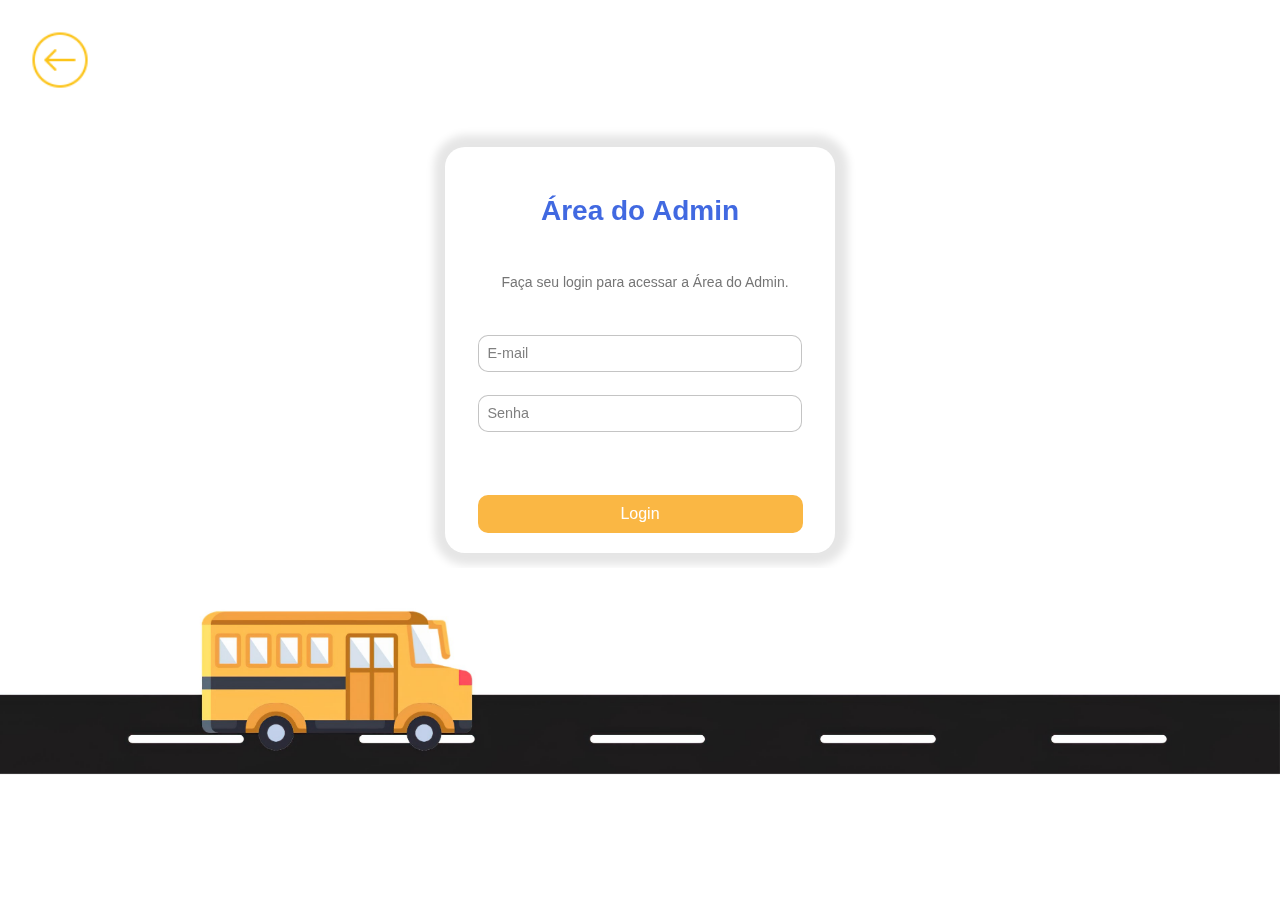
<file: telaLoginCadeado1.html>
<!DOCTYPE html>
<html lang="pt-BR">
<head>
    <meta charset="UTF-8">
    <meta name="viewport" content="width=device-width, initial-scale=1.0">
    <link rel="stylesheet" href="telaLoginCadeado1.css">
    <link rel="icon" href="/Imagens/logos2 (2).png   ">
    <title>Área de Login</title>
</head>
<body>  
    <a href="index.html">
        <img src="Imagens/icons8-back-arrow-50 (1).png" id="backLogin" alt="Voltar">
    </a>
<form class="form">
    <p class="title" id="title">Área do Admin</p>
    <p class="message">Faça seu login para acessar a Área do Admin.</p>
      
    <div>
        <label>
            <input required="" placeholder="" type="email" class="input">
            <span>E-mail</span>
        </label>
        
        <label>
            <input required="" placeholder="" type="password" class="input">
            <span>Senha</span>
        </label>    
        <button class="submit">Login</button>
    </div>
</form>

<footer>   
    <div class="footer-content">
        <img src="Imagens/footer.png" class="imagem-estrada">
    </div>
</footer>
</body>
</html>
</file>
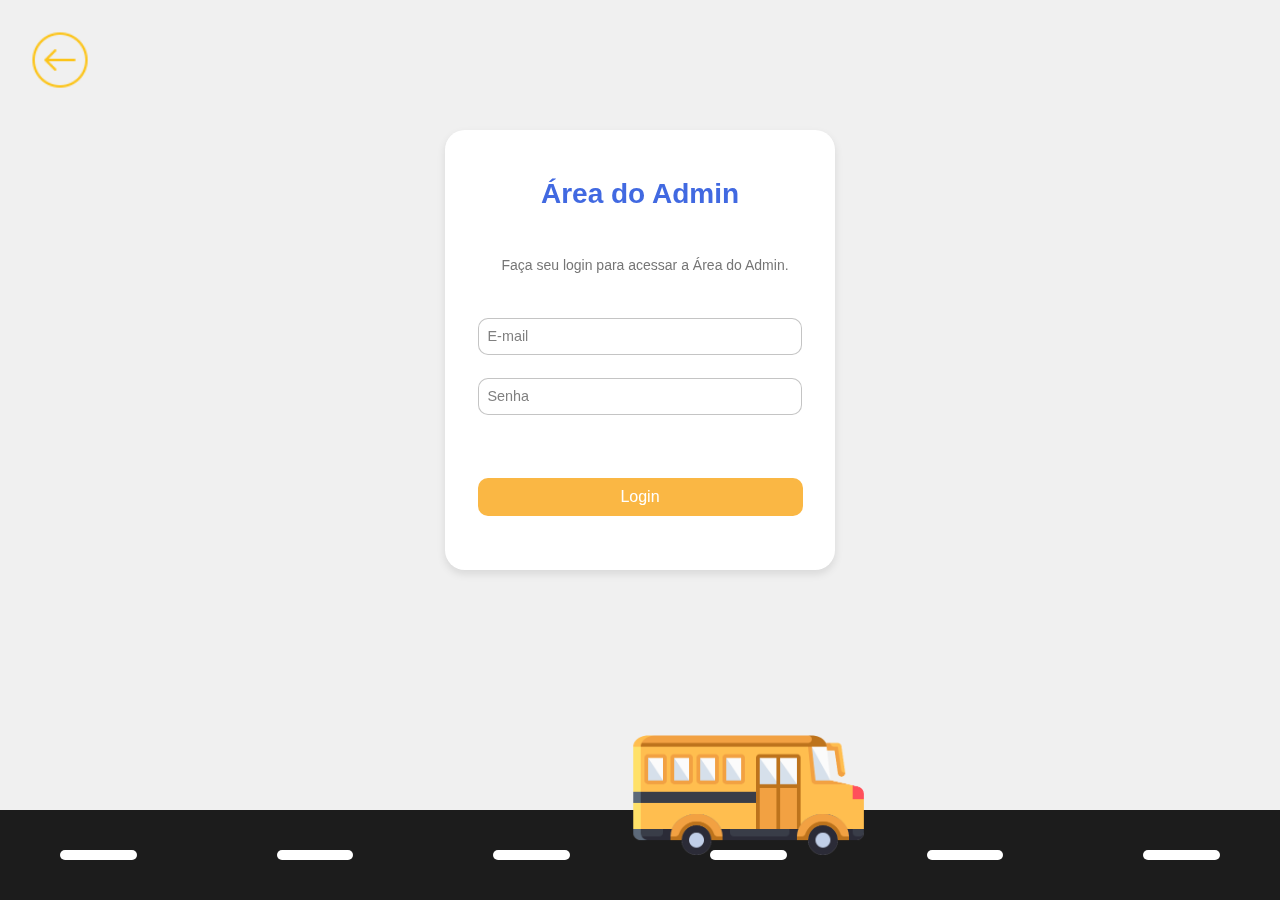
<file: TelaLoginCadeado/telaLoginCadeado1.html>
<!DOCTYPE html>
<html lang="pt-BR">
<head>
    <meta charset="UTF-8">
    <meta name="viewport" content="width=device-width, initial-scale=1.0">
    <link rel="stylesheet" href="telaLoginCadeado1.css">
    <link rel="icon" href="/Imagens/logos2 (2).png   ">
    <title>Área de Login</title>
</head>
<body>  
    <a href="/index2.html">
        <img src="/Imagens/icons8-back-arrow-50 (1).png" id="backLogin" alt="Voltar">
    </a>
<form class="form">
    <p class="title" id="title">Área do Admin</p>
    <p class="message">Faça seu login para acessar a Área do Admin.</p>
      
    <div>
        <label>
            <input required="" placeholder="" type="email" class="input">
            <span>E-mail</span>
        </label>
        
        <label>
            <input required="" placeholder="" type="password" class="input">
            <span>Senha</span>
        </label>    
        <button class="submit">Login</button>
    </div>
</form>

<footer> 
    <img id="bus" src="/Imagens/ImagemOnibusFooter.png">
    <img class="listra" src="/Imagens/listra.png" alt="">
    <img class="listra" src="/Imagens/listra.png" alt="">
    <img class="listra" src="/Imagens/listra.png" alt="">
    <img class="listra" src="/Imagens/listra.png" alt="">
    <img class="listra" src="/Imagens/listra.png" alt="">
    <img class="listra" src="/Imagens/listra.png" alt="">
</footer>
</body>
</html>
</file>
<file: telaLoginCadeado1.css>
body {
  font-family: Inter, sans-serif;
  display: flex;
  justify-content: center;
  align-items: center;
  height: 100vh;
  background-color: #ffffff;
  margin: 0;
  overflow: hidden;
}

.form {
  position: absolute;
  display: flex;
  flex-direction: column;
  gap: 5px;
  max-width: 350px;
  width: 100%;
  align-items: center;
  padding: 20px;  
  border-radius: 20px;
  box-shadow: 1px 0px 8px 12px rgba(0, 0, 0, 0.1);
  backdrop-filter: blur(50px);
  margin-bottom: 200px;
}



.title {
  font-size: 28px;
  color: royalblue;
  font-weight: 600;
  display: flex;
  align-items: center;
}


.message, .signin {
  color: rgba(88, 87, 87, 0.822);
  font-size: 14px;
  margin-bottom: 40px;
  margin-left: 10px;
}

.flex {
  display: flex;
  gap: 40px;
  margin-right: 15px;
}

.form label {
  position: relative;
  width: 325px;
}

.form label .input {
  width: 93%;
  padding: 10px;
  outline: none;
  border: 1px solid rgba(105, 105, 105, 0.397);
  border-radius: 10px;
}

.form label .input + span {
  position: absolute;
  left: 10px;
  top: 10px;
  color: grey;
  font-size: 0.9em;
  transition: 0.3s ease;
}

.form label .input:placeholder-shown + span {
  font-size: 0.9em;
}

.form label .input:focus + span,
.form label .input:valid + span {
  top: -20px;
  font-size: 0.8em;
  font-weight: 600;
  color: royalblue;
}

.form label .input:focus{
  border-color: royalblue;
}

.submit {
  border: none;
  outline: none;
  background-color: #FAB744;
  padding: 10px;
  border-radius: 10px;
  color: #fff;
  font-size: 16px;
  cursor: pointer;
  margin-top: 40px;
  transition: 0.3s ease;
}

.submit:hover {
  background-color: rgb(56, 90, 194);
}

div{
  display: flex;
  flex-direction: column;
  gap: 23px;
}

footer {
  position: absolute;
  color: white;
  padding: 20px;
  text-align: center;
  flex-direction: row;
  align-items: center;
  width: 100%;
  height: 50px;
  margin-top: 285px;
}

#backLogin {
  position: absolute;
  top: 30px;
  left: 30px;
  width: 60px; 
  height: auto;
}

@media screen and (max-width: 600px) {
  body {
    font-family: Inter, sans-serif;
    display: flex;
    justify-content: center;
    align-items: center;
    height: 100vh;
    margin: 0;
    overflow: hidden;
  }
  
  .form {
    position: relative;
    display: flex;
    flex-direction: column;
    gap: 5px;
    margin-top: 200px;
    max-width: 350px;
    width: 100%;
    align-items: center;
    background-color: #fff;
    border-radius: 20px;
    box-shadow: 1px 0px 8px 12px rgba(0, 0, 0, 0.1);
    backdrop-filter: blur(50px);
    padding: 20px;
  }
  
  .title {
    font-size: 28px;
    color: royalblue;
    font-weight: 600;
    display: flex;
    align-items: center;
  }
  
  .message, .signin {
    color: rgba(88, 87, 87, 0.822);
    font-size: 14px;
    margin-bottom: 40px;
    margin-left: 10px;
  }
  
  .flex {
    display: flex;
    gap: 40px;
    margin-right: 15px;
  }
  
  .form label {
    position: relative;
    width: 325px;
  }
  
  .form label .input {
    width: 93%;
    padding: 10px;
    outline: none;
    border: 1px solid rgba(105, 105, 105, 0.397);
    border-radius: 10px;
  }
  
  .form label .input + span {
    position: absolute;
    left: 10px;
    top: 10px;
    color: grey;
    font-size: 0.9em;
    transition: 0.3s ease;
  }
  
  .form label .input:placeholder-shown + span {
    font-size: 0.9em;
  }
  
  .form label .input:focus + span,
  .form label .input:valid + span {
    top: -20px;
    font-size: 0.8em;
    font-weight: 600;
    color: royalblue;
  }
  
  .form label .input:focus {
    border-color: royalblue;
  }
  
  .submit {
    border: none;
    outline: none;
    background-color: #FAB744;
    padding: 10px;
    border-radius: 10px;
    color: #fff;
    font-size: 16px;
    cursor: pointer;
    margin-top: 40px;
    transition: 0.3s ease;
  }
  
  .submit:hover {
    background-color: rgb(56, 90, 194);
  }
  
  div {
    display: flex;
    flex-direction: column;
    gap: 23px;
  }

  footer {
    position: fixed;
    bottom: 0;
    width: 100%;
    background-color: #ffffff;
    color: black;
    text-align: center;
    transform: translateY(3%);
  }

  #backLogin {
    position: absolute;
    top: 30px;
    left: 30px;
    width: 40px; 
    height: auto;
  }
}
</file>
<file: TelaLoginCadeado/telaLoginCadeado1.css>
body {
  font-family: Inter, sans-serif;
  display: flex;
  justify-content: center;
  align-items: center;
  height: 100vh;
  background-color: #f0f0f0;
  margin: 0;
  overflow: hidden;
}

.form {
  position: absolute;
  display: flex;
  flex-direction: column;
  gap: 5px;
  max-width: 350px;
  width: 400px;
  height: 400px;
  align-items: center;
  background-color: #fff;
  padding: 20px;  
  border-radius: 20px;
  box-shadow: 0px 4px 8px rgba(0, 0, 0, 0.1);
  backdrop-filter: blur(50px);
  margin-bottom: 200px;
}



.title {
  font-size: 28px;
  color: royalblue;
  font-weight: 600;
  display: flex;
  align-items: center;
}


.message, .signin {
  color: rgba(88, 87, 87, 0.822);
  font-size: 14px;
  margin-bottom: 40px;
  margin-left: 10px;
}

.flex {
  display: flex;
  gap: 40px;
  margin-right: 15px;
}

.form label {
  position: relative;
  width: 325px;
}

.form label .input {
  width: 93%;
  padding: 10px;
  outline: none;
  border: 1px solid rgba(105, 105, 105, 0.397);
  border-radius: 10px;
}

.form label .input + span {
  position: absolute;
  left: 10px;
  top: 10px;
  color: grey;
  font-size: 0.9em;
  transition: 0.3s ease;
}

.form label .input:placeholder-shown + span {
  font-size: 0.9em;
}

.form label .input:focus + span,
.form label .input:valid + span {
  top: -20px;
  font-size: 0.8em;
  font-weight: 600;
  color: royalblue;
}

.form label .input:focus{
  border-color: royalblue;
}

.submit {
  border: none;
  outline: none;
  background-color: #FAB744;
  padding: 10px;
  border-radius: 10px;
  color: #fff;
  font-size: 16px;
  cursor: pointer;
  margin-top: 40px;
  transition: 0.3s ease;
}

.submit:hover {
  background-color: rgb(56, 90, 194);
}

div{
  display: flex;
  flex-direction: column;
  gap: 23px;
}

footer {
  position: absolute;
  background-color: #1C1C1C; 
  color: white;
  padding: 20px;
  text-align: center;
  display: flex;
  gap: 20px;
  bottom: 0;
  flex-direction: row;
  align-items: center;
  width: 100%;
  height: 50px;
}

#bus{
  position: absolute;
  transform: scaleX(-100%);
  width: 18%;
  margin-top: -120px;
  left: 650px;
}

.listra{
  width: 140px;
  height: 10px;
  margin: 0 60px 0 60px;
  border-radius: 10px;
}

#backLogin {
  position: absolute;
  top: 30px;
  left: 30px;
  width: 60px; 
  height: auto;
}

@media screen and (max-width: 600px) {
  body {
    font-family: Inter, sans-serif;
    display: flex;
    justify-content: center;
    align-items: center;
    height: 100vh;
    background-color: #f0f0f0;
    margin: 0;
    overflow: hidden;
  }
  
  .form {
    position: absolute;
    display: flex;
    flex-direction: column;
    gap: 5px;
    margin-top: 100px;
    max-width: 350px;
    width: 400px;
    height: 400px;
    align-items: center;
    background-color: #fff;
    padding: 20px;  
    border-radius: 20px;
    box-shadow: 0px 4px 8px rgba(0, 0, 0, 0.1);
    backdrop-filter: blur(50px);
  }
  
  
  
  .title {
    font-size: 28px;
    color: royalblue;
    font-weight: 600;
    display: flex;
    align-items: center;
  }
  
  
  .message, .signin {
    color: rgba(88, 87, 87, 0.822);
    font-size: 14px;
    margin-bottom: 40px;
    margin-left: 10px;
  }
  
  .flex {
    display: flex;
    gap: 40px;
    margin-right: 15px;
  }
  
  .form label {
    position: relative;
    width: 325px;
  }
  
  .form label .input {
    width: 93%;
    padding: 10px;
    outline: none;
    border: 1px solid rgba(105, 105, 105, 0.397);
    border-radius: 10px;
  }
  
  .form label .input + span {
    position: absolute;
    left: 10px;
    top: 10px;
    color: grey;
    font-size: 0.9em;
    transition: 0.3s ease;
  }
  
  .form label .input:placeholder-shown + span {
    font-size: 0.9em;
  }
  
  .form label .input:focus + span,
  .form label .input:valid + span {
    top: -20px;
    font-size: 0.8em;
    font-weight: 600;
    color: royalblue;
  }
  
  .form label .input:focus{
    border-color: royalblue;
  }
  
  .submit {
    border: none;
    outline: none;
    background-color: #FAB744;
    padding: 10px;
    border-radius: 10px;
    color: #fff;
    font-size: 16px;
    cursor: pointer;
    margin-top: 40px;
    transition: 0.3s ease;
  }
  
  .submit:hover {
    background-color: rgb(56, 90, 194);
  }
  
  div{
    display: flex;
    flex-direction: column;
    gap: 23px;
  }

  footer {
    background-color: #1C1C1C; 
    color: white;
    padding: 20px;
    text-align: center;
    margin-top: -300px;
  }

  .listra{
    width: 100%;
  }

  #bus{
    position: absolute;
    transform: scaleX(-100%);
    width: 50%;
    margin-left: -98%;
  }
  
  #backLogin {
    position: absolute;
    top: 30px;
    left: 30px;
    width: 40px; 
    height: auto;
  }
  .estrada{
    height: 100%;
    width: 200%;
    display: flex;
}

.estrada .listra{
    background-color: #ffffff;
    width: 150px;
    height: 10px;
    margin-bottom: -500px;
    border-radius: 10px;
}   
  
}
</file>
